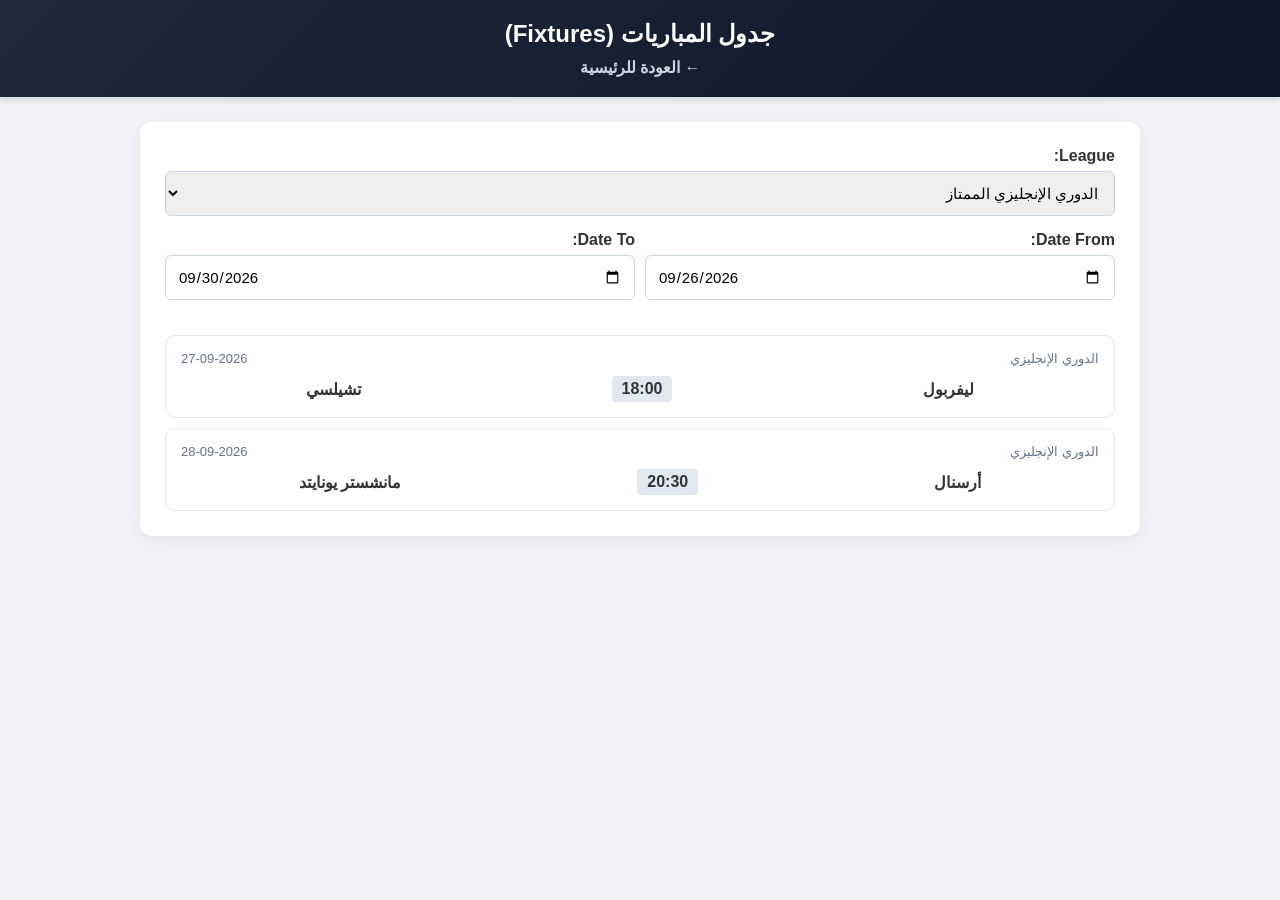
<file: fixtures.html>
<!DOCTYPE html>
<html lang="ar" dir="rtl">
<head>
    <meta charset="UTF-8">
    <meta name="viewport" content="width=device-width, initial-scale=1.0">
    <title>المباريات - fixtures.html</title>
    <link rel="stylesheet" href="style.css">
</head>
<body>
    <header>
        <h1>جدول المباريات (Fixtures)</h1>
        <nav><a href="index.html">← العودة للرئيسية</a></nav>
    </header>

    <div class="container">
        <div class="form-group">
            <label>League:</label>
            <select>
                <option>الدوري الإنجليزي الممتاز</option>
                <option>دوري أبطال أوروبا</option>
            </select>
        </div>
        <div style="display: flex; gap: 10px;">
            <div class="form-group" style="flex: 1;">
                <label>Date From:</label>
                <input type="date" value="2026-09-26">
            </div>
            <div class="form-group" style="flex: 1;">
                <label>Date To:</label>
                <input type="date" value="2026-09-30">
            </div>
        </div>

        <div style="margin-top: 20px;">
            <div class="card" style="padding: 15px; margin-bottom: 10px;">
                <div style="display: flex; justify-content: space-between; color: #64748b; font-size: 13px;">
                    <span>الدوري الإنجليزي</span>
                    <span>27-09-2026</span>
                </div>
                <div style="display: flex; justify-content: space-around; align-items: center; margin-top: 10px; font-weight: bold;">
                    <span>ليفربول</span>
                    <span style="background: #e2e8f0; padding: 4px 10px; border-radius: 4px;">18:00</span>
                    <span>تشيلسي</span>
                </div>
            </div>

            <div class="card" style="padding: 15px;">
                <div style="display: flex; justify-content: space-between; color: #64748b; font-size: 13px;">
                    <span>الدوري الإنجليزي</span>
                    <span>28-09-2026</span>
                </div>
                <div style="display: flex; justify-content: space-around; align-items: center; margin-top: 10px; font-weight: bold;">
                    <span>أرسنال</span>
                    <span style="background: #e2e8f0; padding: 4px 10px; border-radius: 4px;">20:30</span>
                    <span>مانشستر يونايتد</span>
                </div>
            </div>
        </div>
    </div>
</body>
</html>
</file>
<file: style.css>
* {
    box-sizing: border-box;
    margin: 0;
    padding: 0;
    font-family: 'Segoe UI', Tahoma, Geneva, Verdana, sans-serif;
}

body {
    background-color: #f0f2f5;
    color: #333;
    direction: rtl;
    padding-bottom: 40px;
}

header {
    background: linear-gradient(135deg, #1e293b, #0f172a);
    color: white;
    padding: 20px;
    text-align: center;
    box-shadow: 0 4px 6px rgba(0,0,0,0.1);
}

header h1 {
    margin-bottom: 10px;
    font-size: 24px;
}

nav a {
    color: #cbd5e1;
    margin: 0 10px;
    text-decoration: none;
    font-weight: 600;
    transition: color 0.3s;
}

nav a:hover {
    color: #38bdf8;
}

.container {
    max-width: 1000px;
    margin: 25px auto;
    background: white;
    padding: 25px;
    border-radius: 12px;
    box-shadow: 0 4px 15px rgba(0,0,0,0.05);
}

.news-grid {
    display: grid;
    grid-template-columns: repeat(auto-fit, minmax(280px, 1fr));
    gap: 20px;
    margin-top: 15px;
}

.card {
    border: 1px solid #e2e8f0;
    border-radius: 10px;
    overflow: hidden;
    background: #fff;
    transition: transform 0.2s, box-shadow 0.2s;
    display: flex;
    flex-direction: column;
}

.card:hover {
    transform: translateY(-4px);
    box-shadow: 0 10px 20px rgba(0,0,0,0.08);
}

.card img {
    width: 100%;
    height: 180px;
    object-fit: cover;
}

.card-content {
    padding: 15px;
    display: flex;
    flex-direction: column;
    flex-grow: 1;
}

.card-content h3 {
    font-size: 16px;
    margin-bottom: 10px;
    line-height: 1.4;
}

.card-content p {
    font-size: 13px;
    color: #64748b;
    margin-bottom: 15px;
    flex-grow: 1;
}

.card-content a {
    display: inline-block;
    padding: 8px 12px;
    background-color: #2563eb;
    color: white;
    text-decoration: none;
    border-radius: 6px;
    text-align: center;
    font-size: 14px;
}

table {
    width: 100%;
    border-collapse: collapse;
    margin-top: 15px;
    background: #fff;
}

table, th, td {
    border: 1px solid #e2e8f0;
}

th, td {
    padding: 12px;
    text-align: center;
    font-size: 14px;
}

th {
    background-color: #f8fafc;
    color: #475569;
}

.form-group {
    margin-bottom: 15px;
}

label {
    display: block;
    margin-bottom: 6px;
    font-weight: bold;
}

select, input, button {
    width: 100%;
    padding: 12px;
    border: 1px solid #cbd5e1;
    border-radius: 6px;
    font-size: 15px;
}

button {
    background-color: #2563eb;
    color: white;
    cursor: pointer;
    font-weight: bold;
    border: none;
    transition: background 0.3s;
}

button:hover {
    background-color: #1d4ed8;
}

.badge-yellow { background-color: #fef08a; color: #854d0e; padding: 3px 8px; border-radius: 4px; }
.badge-red { background-color: #fecaca; color: #991b1b; padding: 3px 8px; border-radius: 4px; }
</file>
